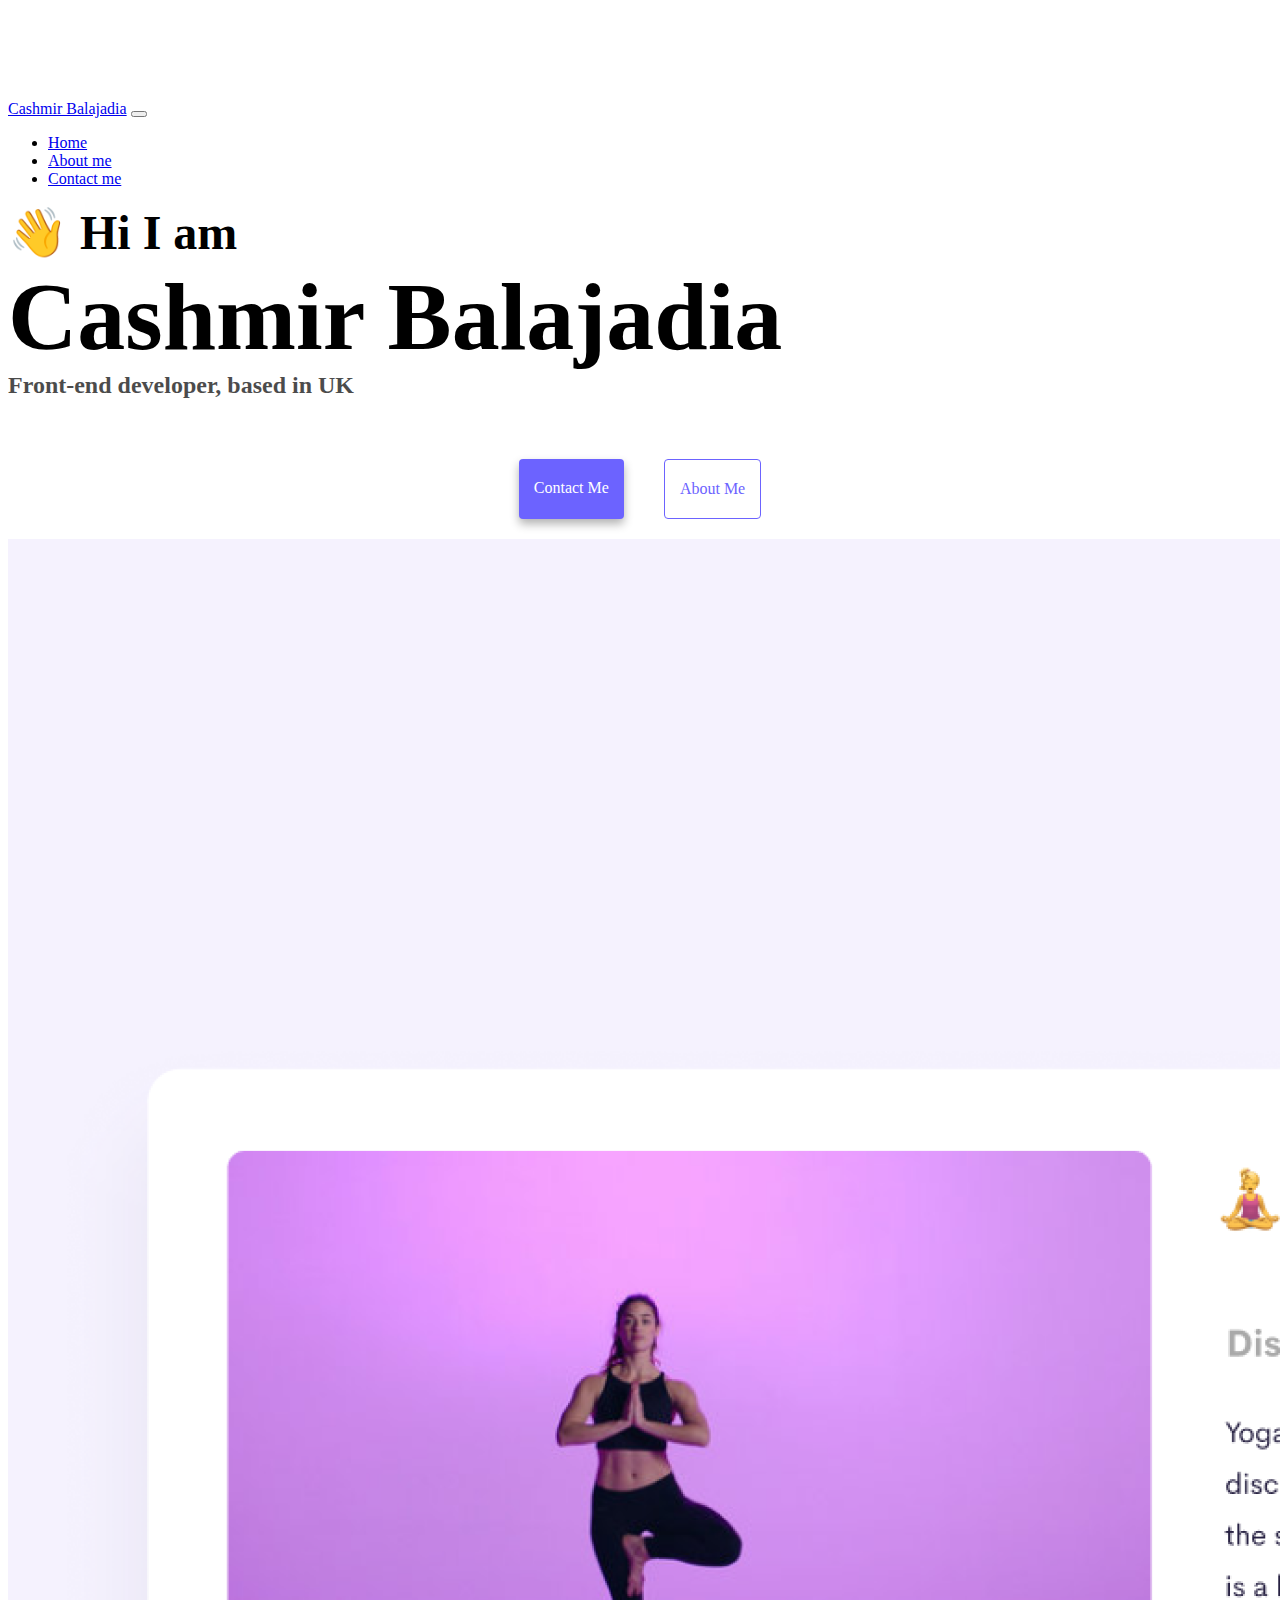
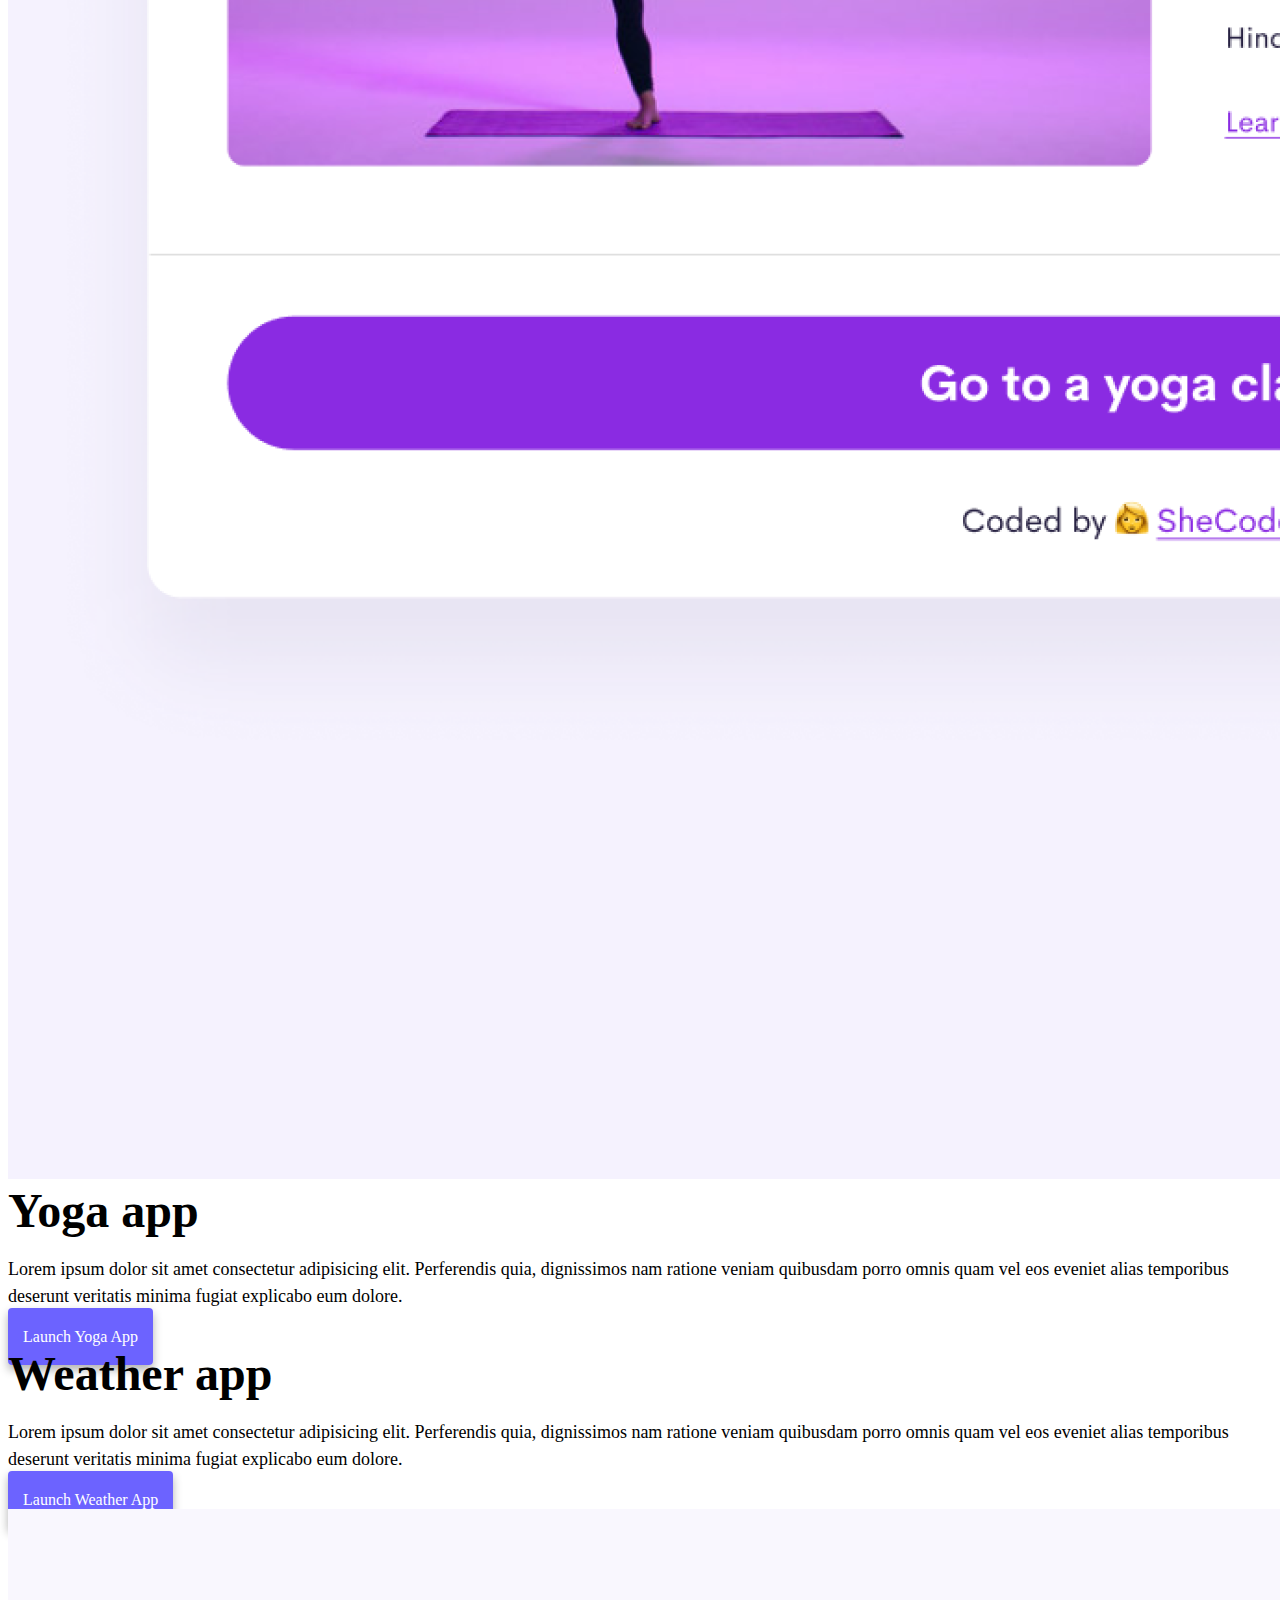
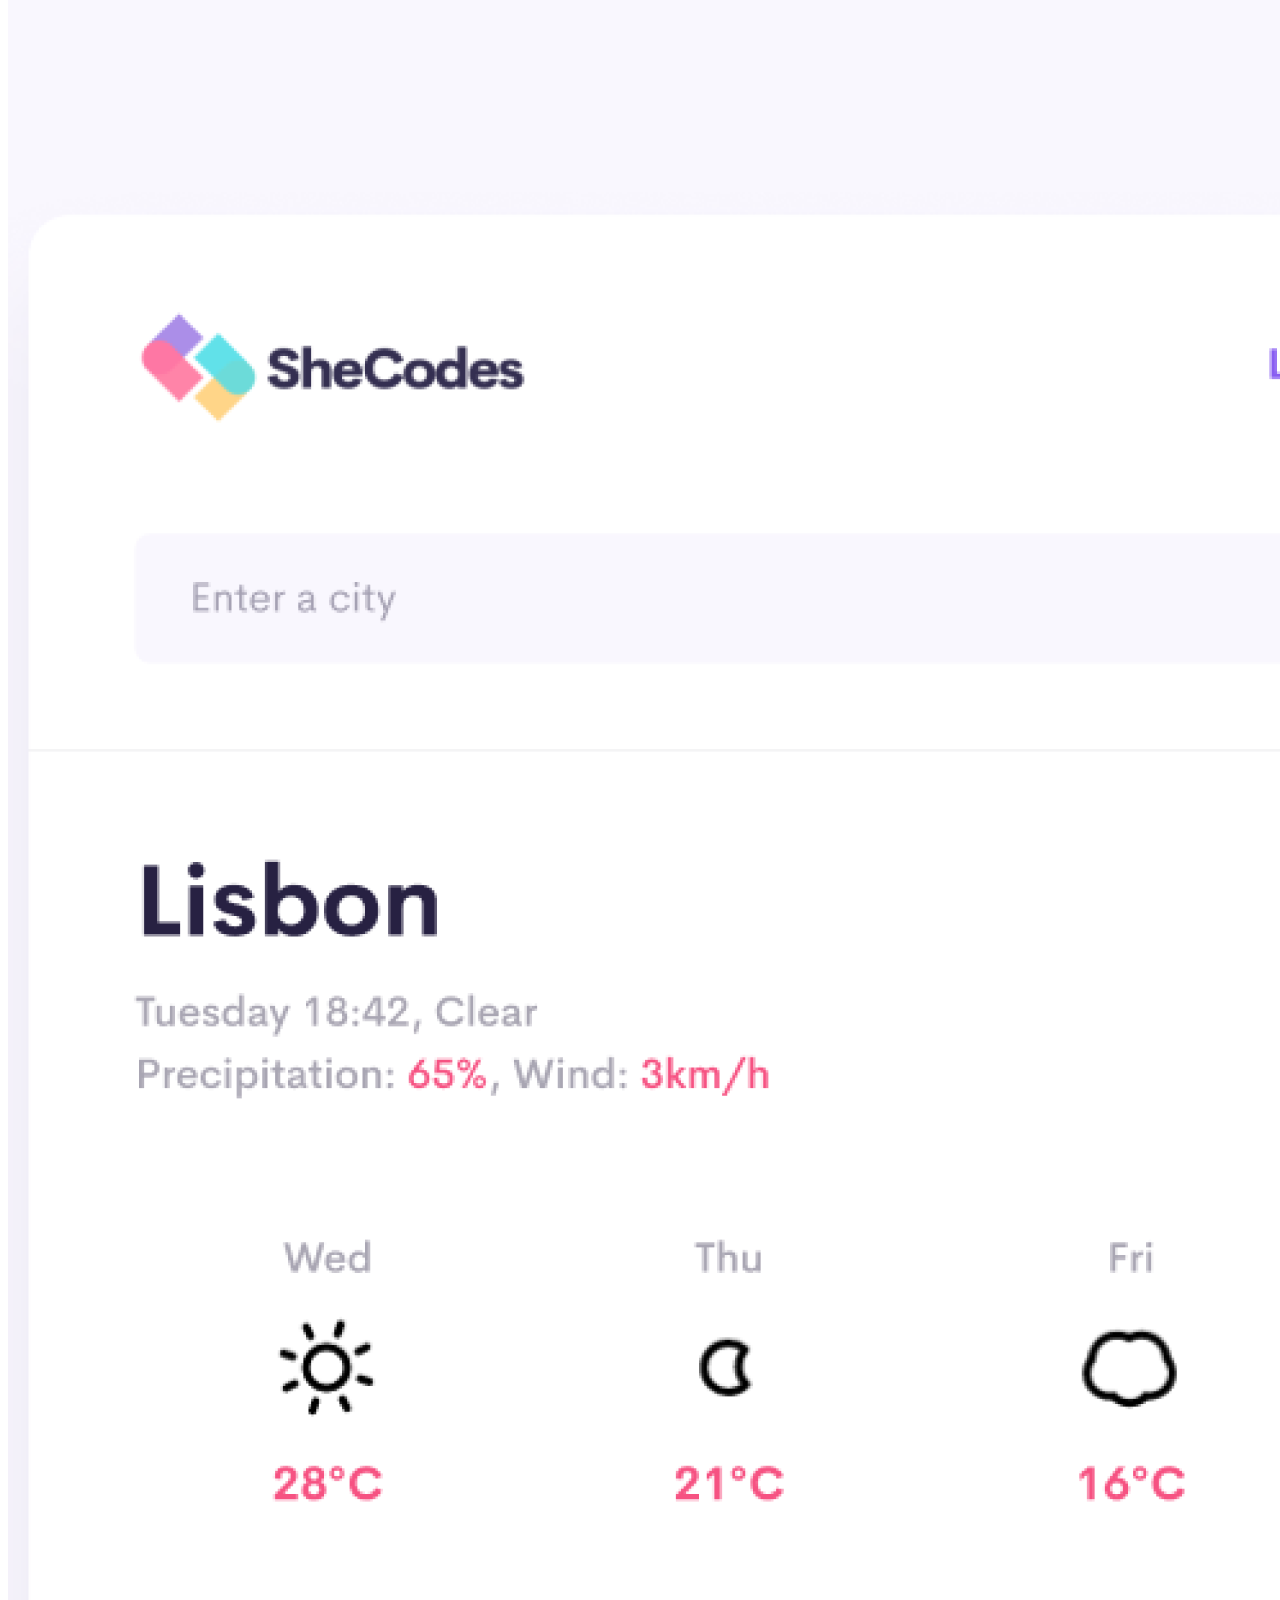
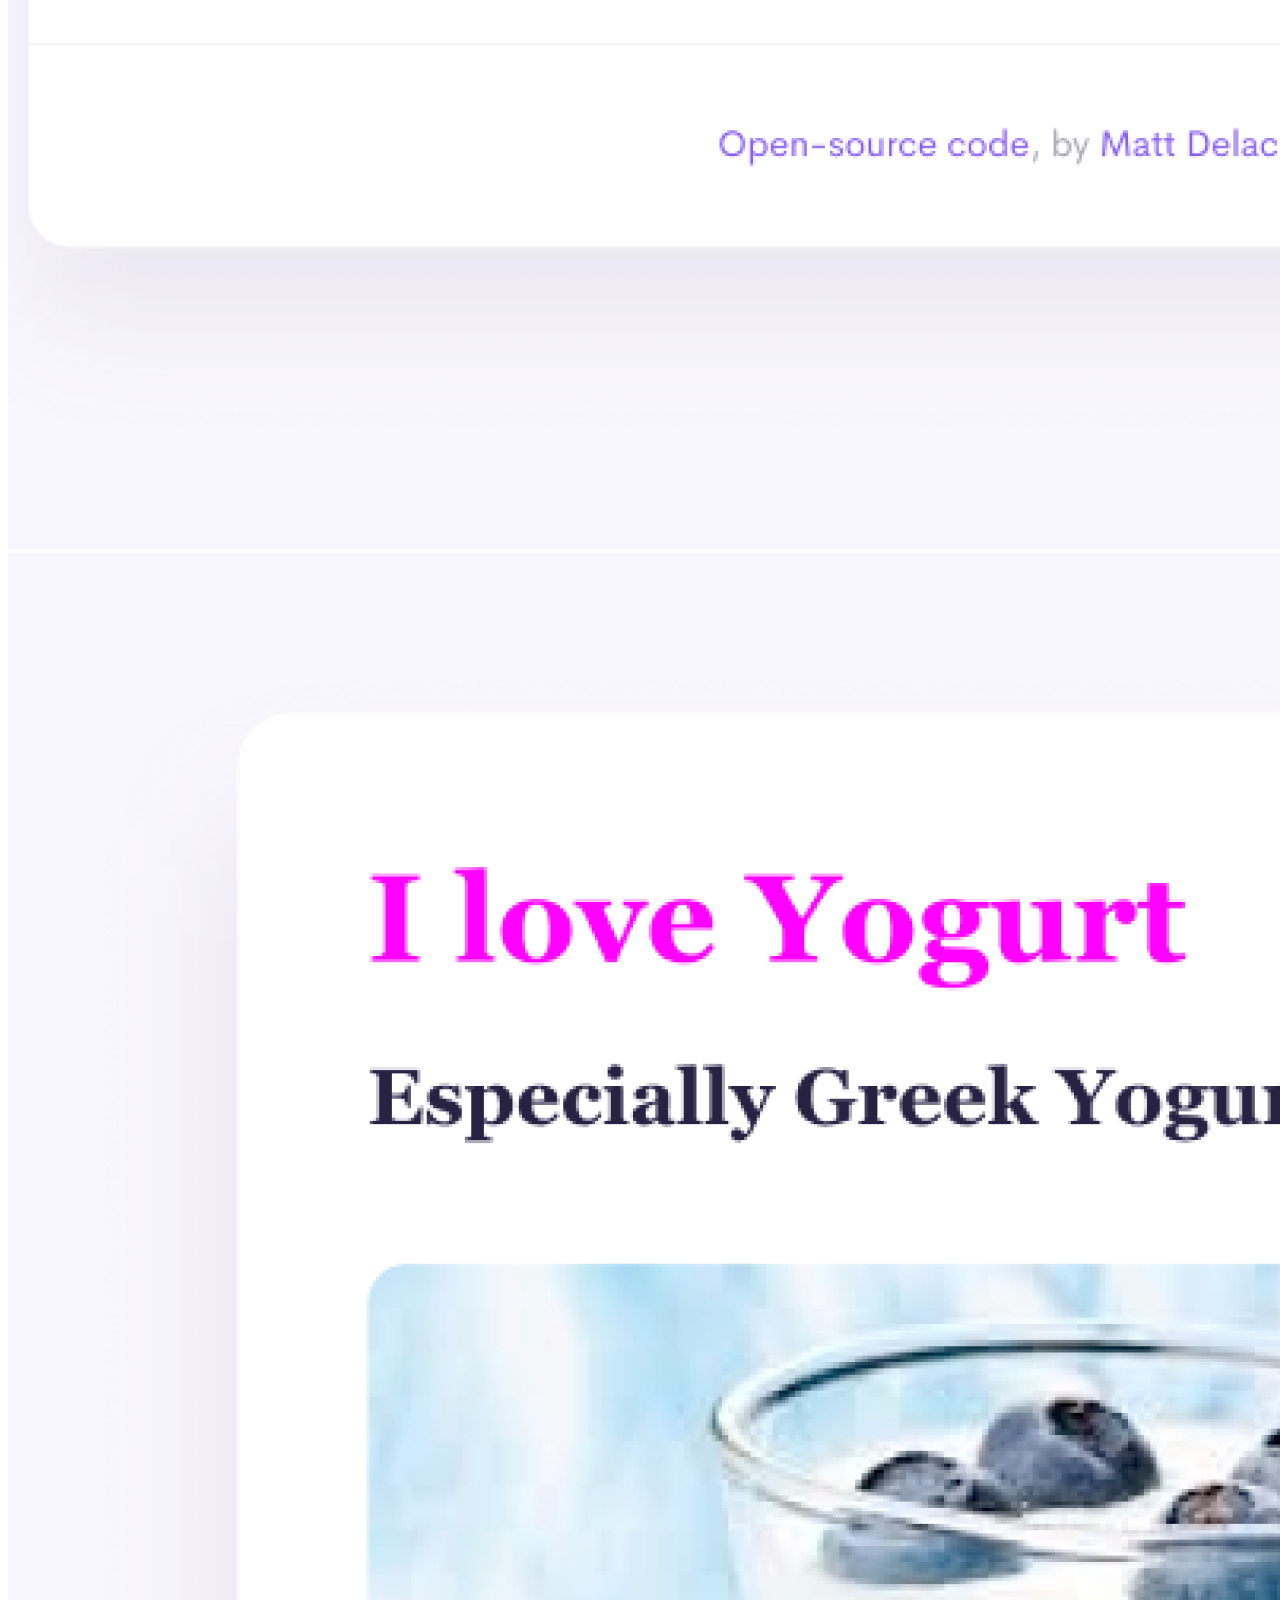
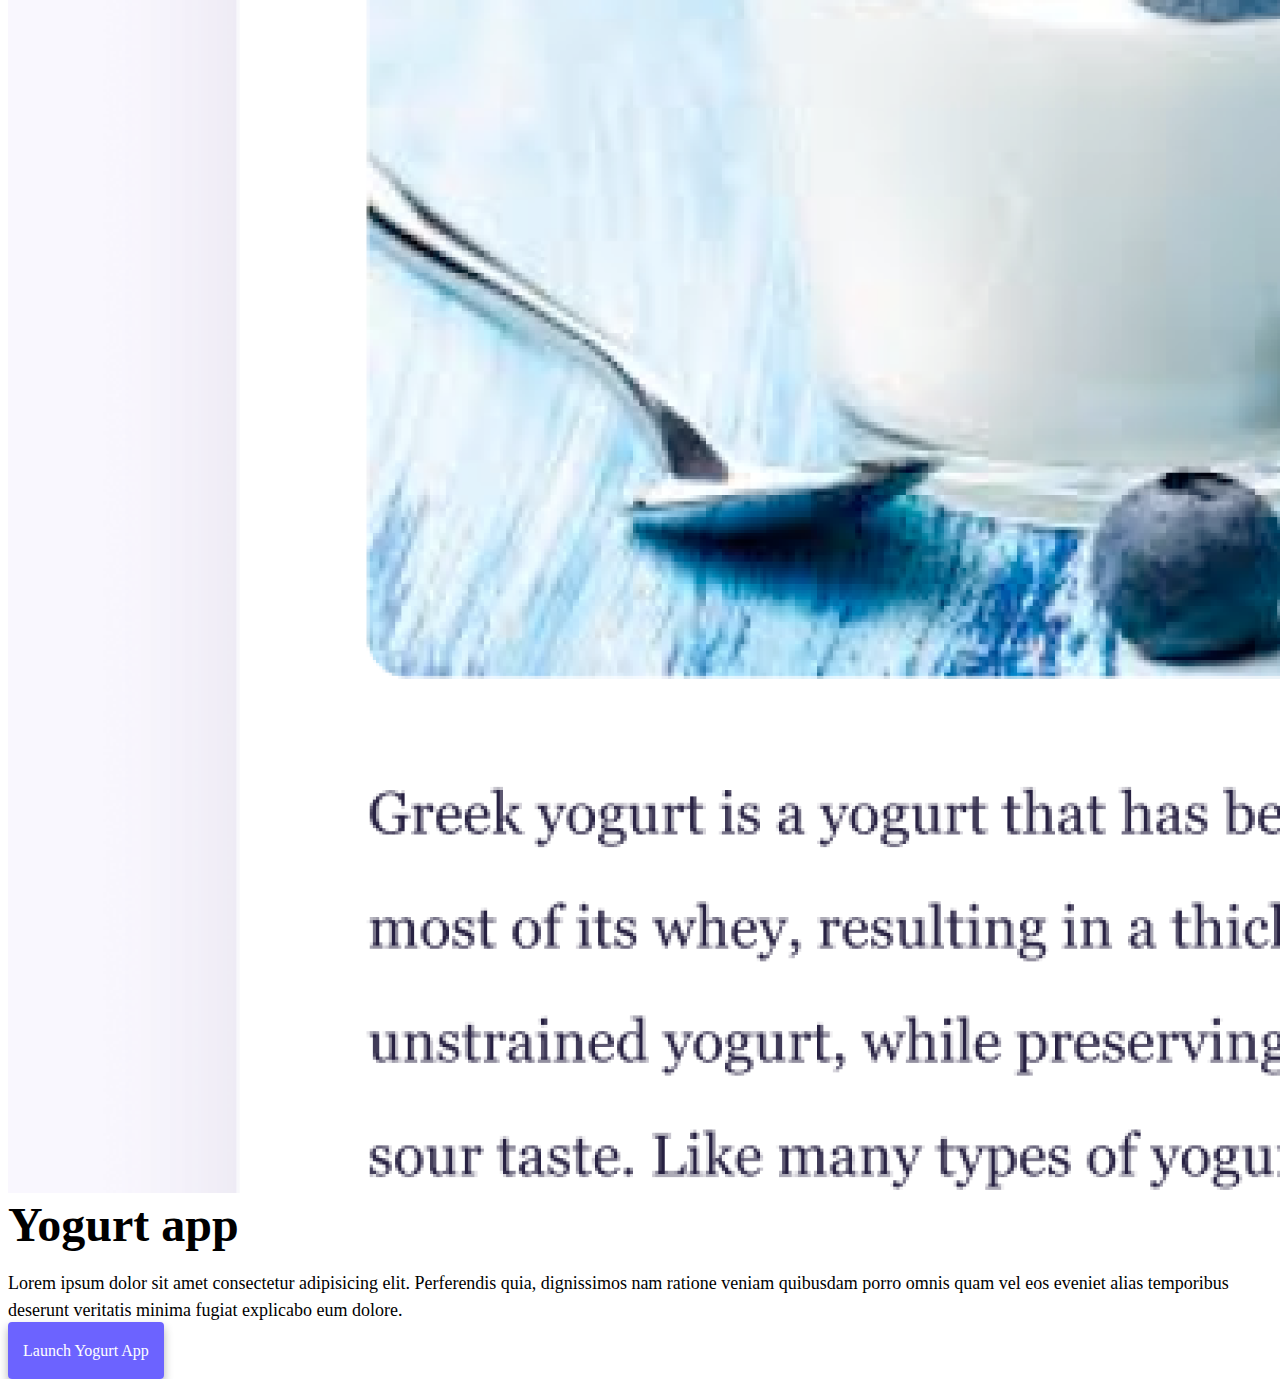
<file: index.html>
<!DOCTYPE html>
<html lang="en">
  <head>
    <meta charset="UTF-8" />
    <meta http-equiv="X-UA-Compatible" content="IE=edge" />
    <meta name="viewport" content="width=device-width, initial-scale=1.0" />
    <title>Cashmir Balajadia</title>
    <meta name="description" content="Introduction to all Cashmir's Work" />
    <link
      href="https://cdn.jsdelivr.net/npm/bootstrap@5.0.0-beta2/dist/css/bootstrap.min.css"
      rel="stylesheet"
      integrity="sha384-BmbxuPwQa2lc/FVzBcNJ7UAyJxM6wuqIj61tLrc4wSX0szH/Ev+nYRRuWlolflfl"
      crossorigin="anonymous"
    />
    <script
      src="https://cdn.jsdelivr.net/npm/bootstrap@5.0.0-beta2/dist/js/bootstrap.bundle.min.js"
      integrity="sha384-b5kHyXgcpbZJO/tY9Ul7kGkf1S0CWuKcCD38l8YkeH8z8QjE0GmW1gYU5S9FOnJ0"
      crossorigin="anonymous"
    ></script>
    <link rel="stylesheet" href="/css/styles.css" />
  </head>
  <body>
    <nav class="navbar navbar-expand-lg navbar-light bg-light fixed-top">
      <div class="container">
        <a class="navbar-brand" href="/" title="Cashmir">Cashmir Balajadia</a>
        <button
          class="navbar-toggler"
          type="button"
          data-bs-toggle="collapse"
          data-bs-target="#navbarNav"
          aria-controls="navbarNav"
          aria-expanded="false"
          aria-label="Toggle navigation"
        >
          <span class="navbar-toggler-icon"></span>
        </button>
        <div class="collapse navbar-collapse" id="navbarNav">
          <ul class="navbar-nav">
            <li class="nav-item">
              <a
                class="nav-link active"
                aria-current="page"
                href="/"
                title="Home"
                >Home</a
              >
            </li>
            <li class="nav-item">
              <a class="nav-link" href="/about.html" title="About">About me</a>
            </li>
            <li class="nav-item">
              <a class="nav-link" href="/about.html#contact" title="Contact"
                >Contact me</a
              >
            </li>
          </ul>
        </div>
      </div>
    </nav>
    <h2 class="text-center">👋 Hi I am</h2>
    <h1 class="text-center">Cashmir Balajadia</h1>
    <h3 class="text-center">Front-end developer, based in UK</h3>
    <div class="navigation-links mb-5">
      <a href="/about.html#contact" class="primary-link" title="Contact me"
        >Contact me</a
      >
      <a href="/about.html" class="secondary-link" title="About me">About me</a>
    </div>
    <div class="container">
      <div class="row">
        <div class="col-sm-6">
          <img
            src="/images/yoga.png"
            class="img-fluid rounded d-sm-block d-none"
            alt="Yoga"
          />
        </div>
        <div class="col-sm-6 col-md-6 text-center">
          <h2 class="mb-3">Yoga app</h2>
          <p>
            Lorem ipsum dolor sit amet consectetur adipisicing elit. Perferendis
            quia, dignissimos nam ratione veniam quibusdam porro omnis quam vel
            eos eveniet alias temporibus deserunt veritatis minima fugiat
            explicabo eum dolore.
          </p>
          <div class="mt-5">
            <a href="#" class="primary-link" title="Yoga app"
              >Launch Yoga App</a
            >
          </div>
        </div>
      </div>
      <div class="row mt-5">
        <div class="col-sm-6 col-md-6 text-center">
          <h2 class="mb-3">Weather app</h2>
          <p>
            Lorem ipsum dolor sit amet consectetur adipisicing elit. Perferendis
            quia, dignissimos nam ratione veniam quibusdam porro omnis quam vel
            eos eveniet alias temporibus deserunt veritatis minima fugiat
            explicabo eum dolore.
          </p>
          <div class="mt-5">
            <a href="#" class="primary-link" title="Weather app"
              >Launch Weather App</a
            >
          </div>
        </div>
        <div class="col-sm-6">
          <img
            src="/images/weather.png"
            class="img-fluid rounded d-sm-block d-none"
            alt="weather"
          />
        </div>
      </div>
      <div class="row mt-5">
        <div class="col-sm-6">
          <img
            src="/images/yogurt.png"
            class="img-fluid rounded d-sm-block d-none"
            alt="yogurt"
          />
        </div>
        <div class="col-sm-6 col-md-6 text-center">
          <h2 class="mb-3">Yogurt app</h2>
          <p>
            Lorem ipsum dolor sit amet consectetur adipisicing elit. Perferendis
            quia, dignissimos nam ratione veniam quibusdam porro omnis quam vel
            eos eveniet alias temporibus deserunt veritatis minima fugiat
            explicabo eum dolore.
          </p>
          <div class="mt-5">
            <a href="#" class="primary-link" title="Yogurt app"
              >Launch Yogurt App</a
            >
          </div>
        </div>
      </div>
    </div>
  </body>
</html>
</file>
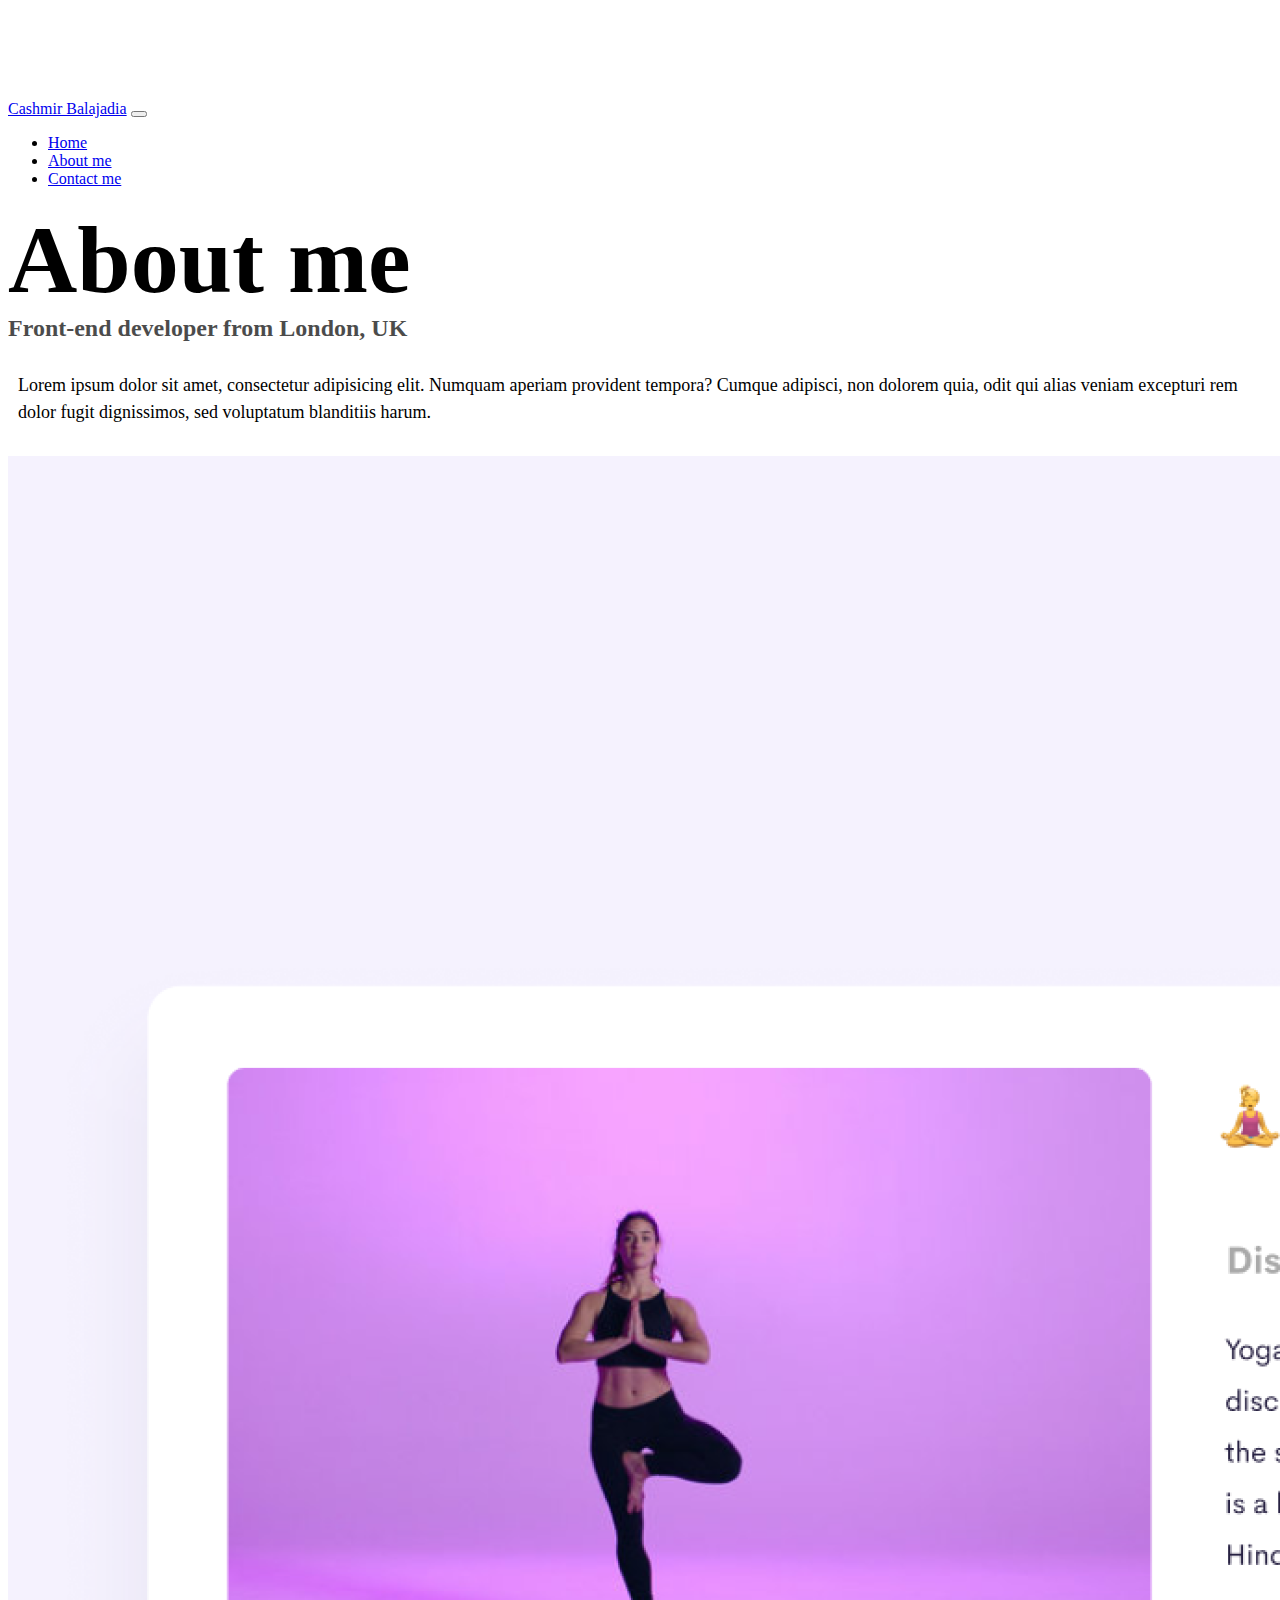
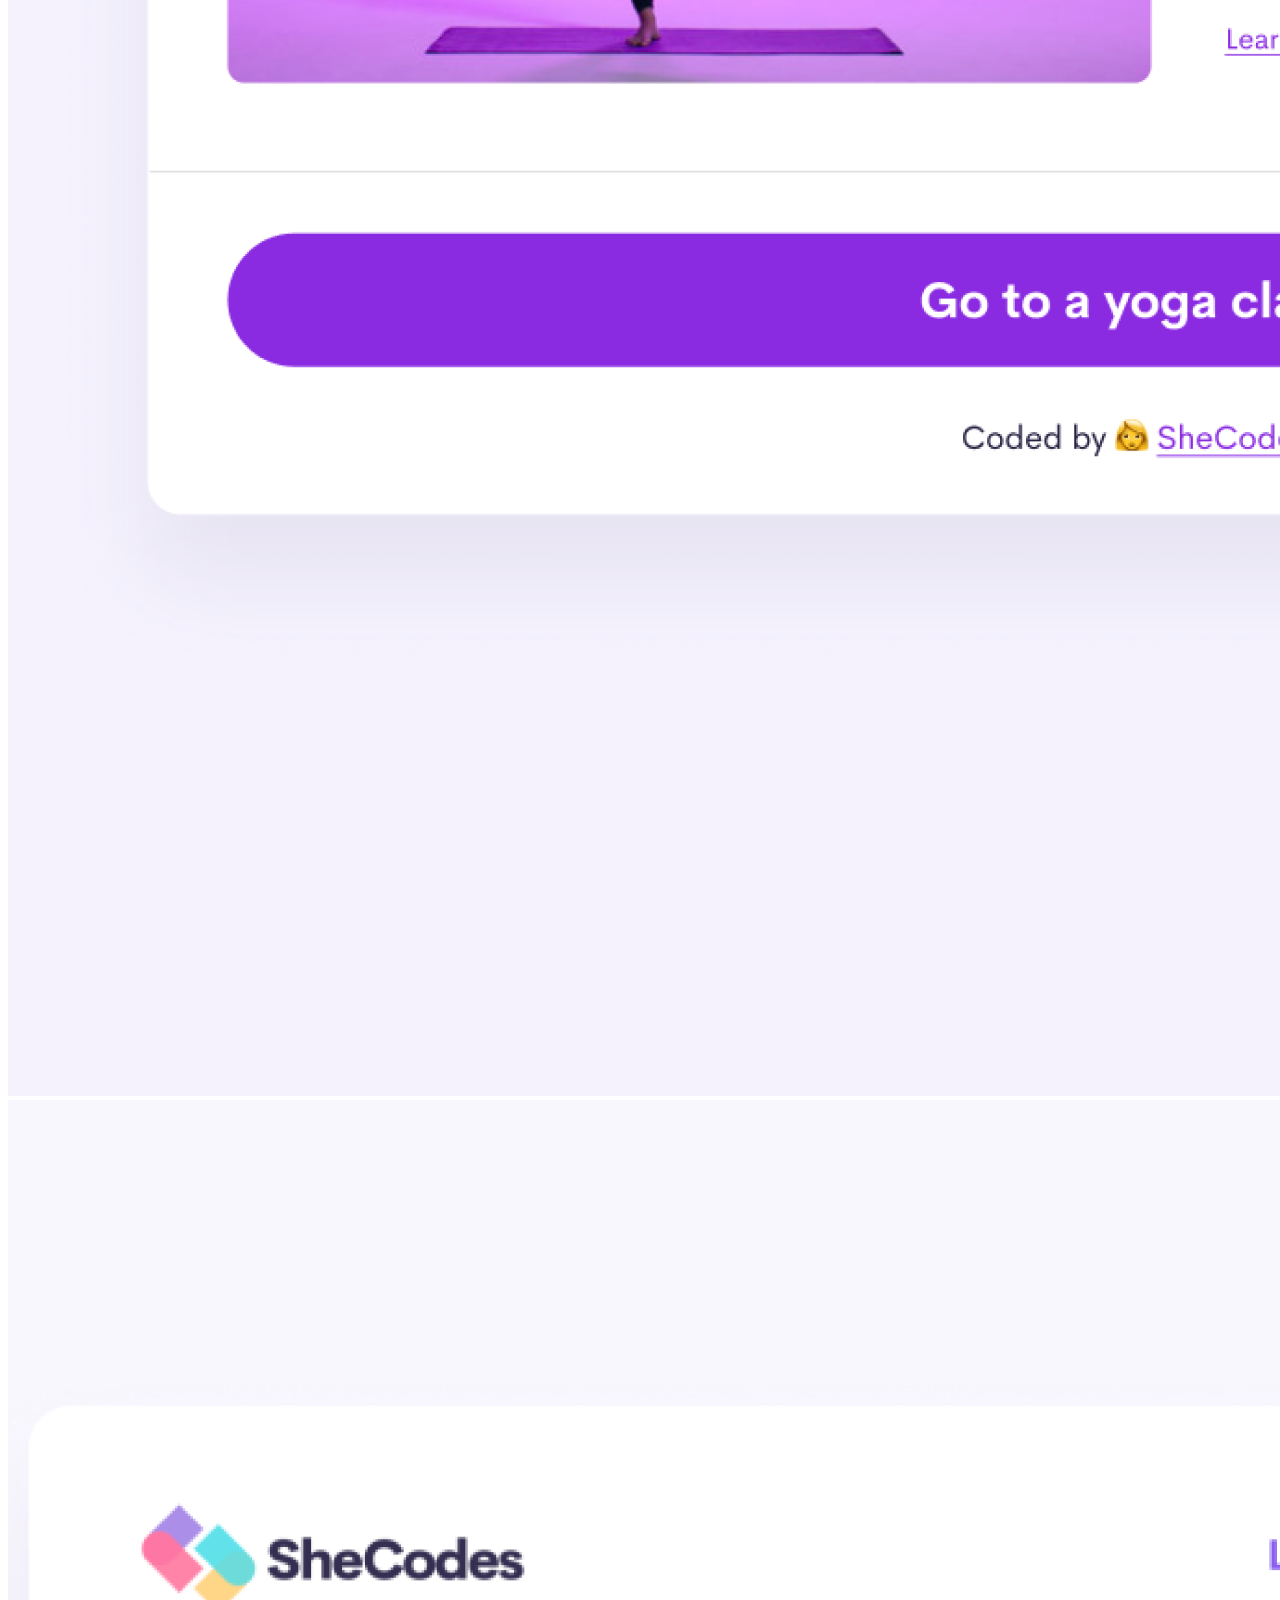
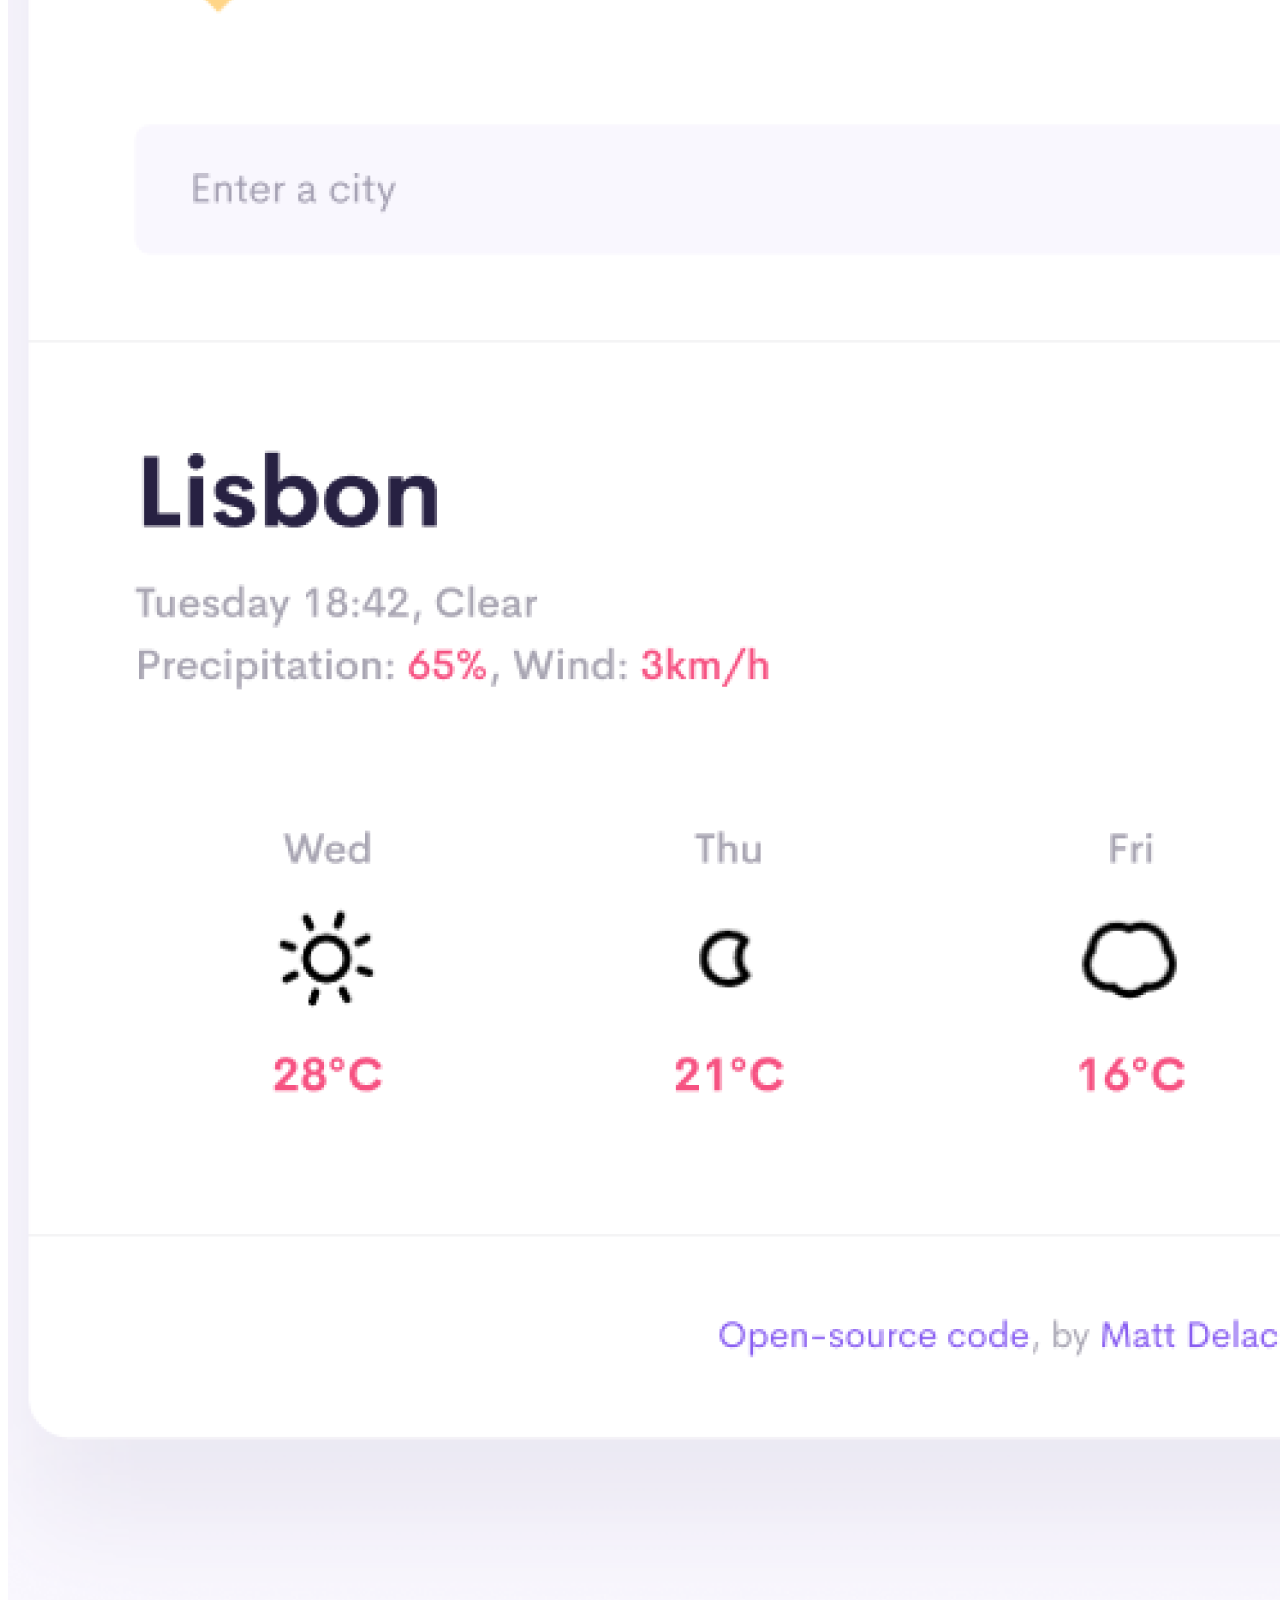
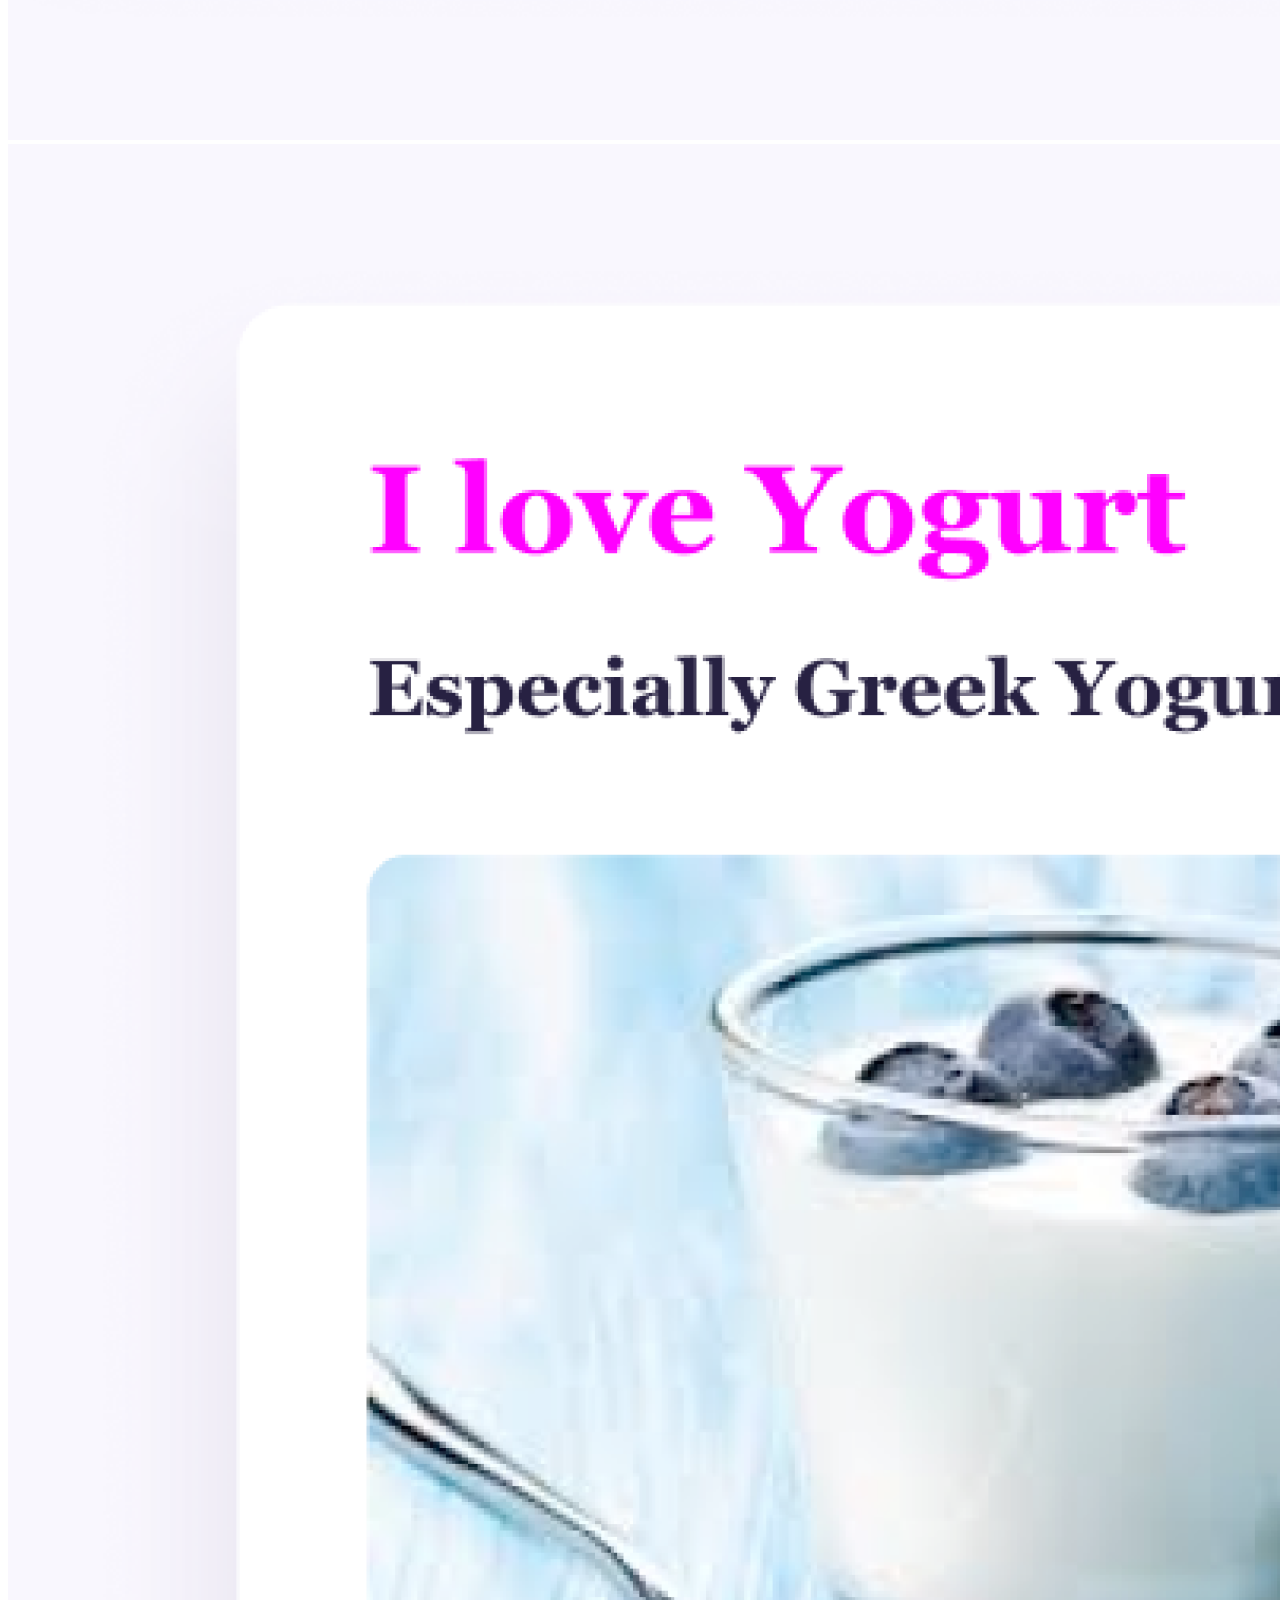
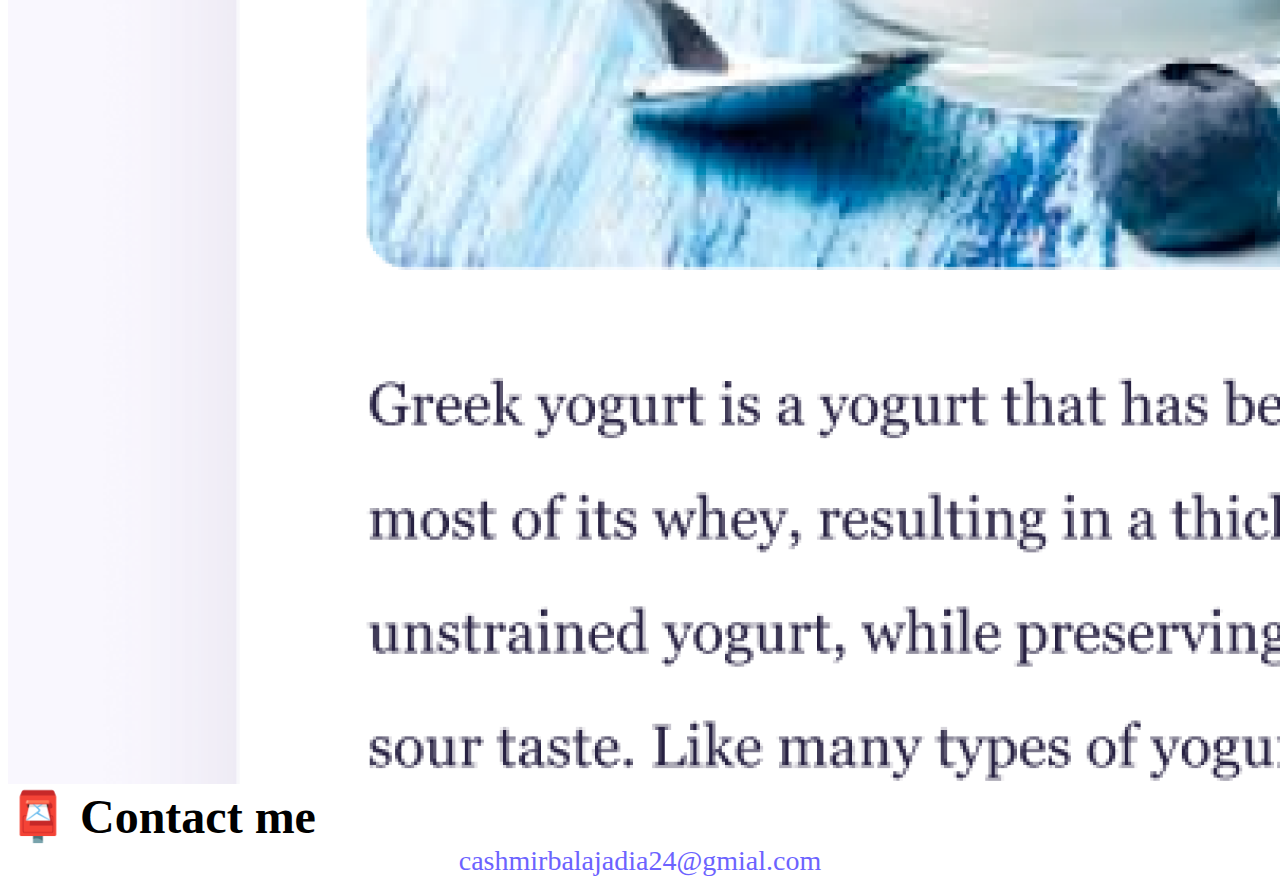
<file: about.html>
<!DOCTYPE html>
<html lang="en">
  <head>
    <meta charset="UTF-8" />
    <meta http-equiv="X-UA-Compatible" content="IE=edge" />
    <meta name="viewport" content="width=device-width, initial-scale=1.0" />
    <link
      href="https://cdn.jsdelivr.net/npm/bootstrap@5.0.0-beta2/dist/css/bootstrap.min.css"
      rel="stylesheet"
      integrity="sha384-BmbxuPwQa2lc/FVzBcNJ7UAyJxM6wuqIj61tLrc4wSX0szH/Ev+nYRRuWlolflfl"
      crossorigin="anonymous"
    />
    <script
      src="https://cdn.jsdelivr.net/npm/bootstrap@5.0.0-beta2/dist/js/bootstrap.bundle.min.js"
      integrity="sha384-b5kHyXgcpbZJO/tY9Ul7kGkf1S0CWuKcCD38l8YkeH8z8QjE0GmW1gYU5S9FOnJ0"
      crossorigin="anonymous"
    ></script>
    <link rel="stylesheet" href="/css/styles.css" />
    <title>Front-end developer: Cashmir Balajadia</title>
  </head>
  <body>
    <nav class="navbar navbar-expand-lg navbar-light bg-light fixed-top">
      <div class="container">
        <a class="navbar-brand" href="/" title="Cashmir">Cashmir Balajadia</a>
        <button
          class="navbar-toggler"
          type="button"
          data-bs-toggle="collapse"
          data-bs-target="#navbarNav"
          aria-controls="navbarNav"
          aria-expanded="false"
          aria-label="Toggle navigation"
        >
          <span class="navbar-toggler-icon"></span>
        </button>
        <div class="collapse navbar-collapse" id="navbarNav">
          <ul class="navbar-nav">
            <li class="nav-item">
              <a class="nav-link" aria-current="page" href="/" title="Home"
                >Home</a
              >
            </li>
            <li class="nav-item">
              <a class="nav-link active" href="/about.html" title="About"
                >About me</a
              >
            </li>
            <li class="nav-item">
              <a class="nav-link" href="/about.html#contact" title="Contact"
                >Contact me</a
              >
            </li>
          </ul>
        </div>
      </div>
    </nav>
    <h1 class="text-center">About me</h1>
    <h3 class="text-center">Front-end developer from London, UK</h3>
    <div class="about-paragraphs text-center">
      <p>
        Lorem ipsum dolor sit amet, consectetur adipisicing elit. Numquam
        aperiam provident tempora? Cumque adipisci, non dolorem quia, odit qui
        alias veniam excepturi rem dolor fugit dignissimos, sed voluptatum
        blanditiis harum.
      </p>
    </div>
    <div class="container">
      <div class="row">
        <div class="col-sm-4">
          <img
            src="/images/yoga.png"
            class="img-fluid p-2 shadow rounded"
            alt="yoga"
          />
        </div>
        <div class="col-sm-4">
          <img
            src="/images/weather.png"
            class="img-fluid p-2 shadow rounded"
            alt="weather"
          />
        </div>
        <div class="col-sm-4">
          <img
            src="/images/yogurt.png"
            class="img-fluid p-2 shadow rounded"
            alt="yogurt"
          />
        </div>
      </div>
    </div>
    <div id="contact" class="mt-5">
      <h2 class="text-center">📮 Contact me</h2>
      <a
        href="mailto:cashmirbalajadia24@gmail.com"
        class="email-link"
        title="Contact Info"
        >cashmirbalajadia24@gmial.com</a
      >
    </div>
  </body>
</html>
</file>
<file: css/styles.css>
:root {
  --primary-color: #6c63ff;
  --secondary-color: #f5f2fe;
  --box-shadow: 0 5px 10px rgba(0, 0, 0, 0.3);
}

body {
  margin-top: 100px;
}

h1,
h2,
h3 {
  margin: 0;
}

h1 {
  font-size: 96px;
}

h2 {
  font-size: 48px;
}

h3 {
  font-size: 24px;
  opacity: 0.7;
}

p {
  font-size: 18px;
  line-height: 1.5;
}

.navigation-links {
  display: flex;
  margin-top: 40px;
  justify-content: center;
}

.navigation-links a {
  margin: 20px;
}

.primary-link {
  border-radius: 4px;
  padding: 20px 15px;
  text-decoration: none;
  text-transform: capitalize;
  background: var(--primary-color);
  box-shadow: var(--box-shadow);
  color: white;
}

.secondary-link {
  border-radius: 4px;
  padding: 20px 15px;
  text-decoration: none;
  text-transform: capitalize;
  color: var(--primary-color);
  border: 1px solid var(--primary-color);
}

.homepage-link {
  color: var(--primary-color);
  text-align: center;
  display: block;
}

.about-paragraphs {
  margin: 30px 0;
}

.about-paragraphs p {
  margin: 10px;
}

.email-link {
  display: flex;
  justify-content: center;
  color: var(--primary-color);
  font-size: 28px;
  text-decoration: none;
}

.email-link:hover {
  text-decoration: underline;
}

@media (max-width: 576px) {
  h1 {
    font-size: 50px;
  }

  h2 {
    font-size: 30px;
  }

  h3 {
    font-size: 18px;
  }

  .email-link {
    font-size: 20px;
  }
}
</file>
